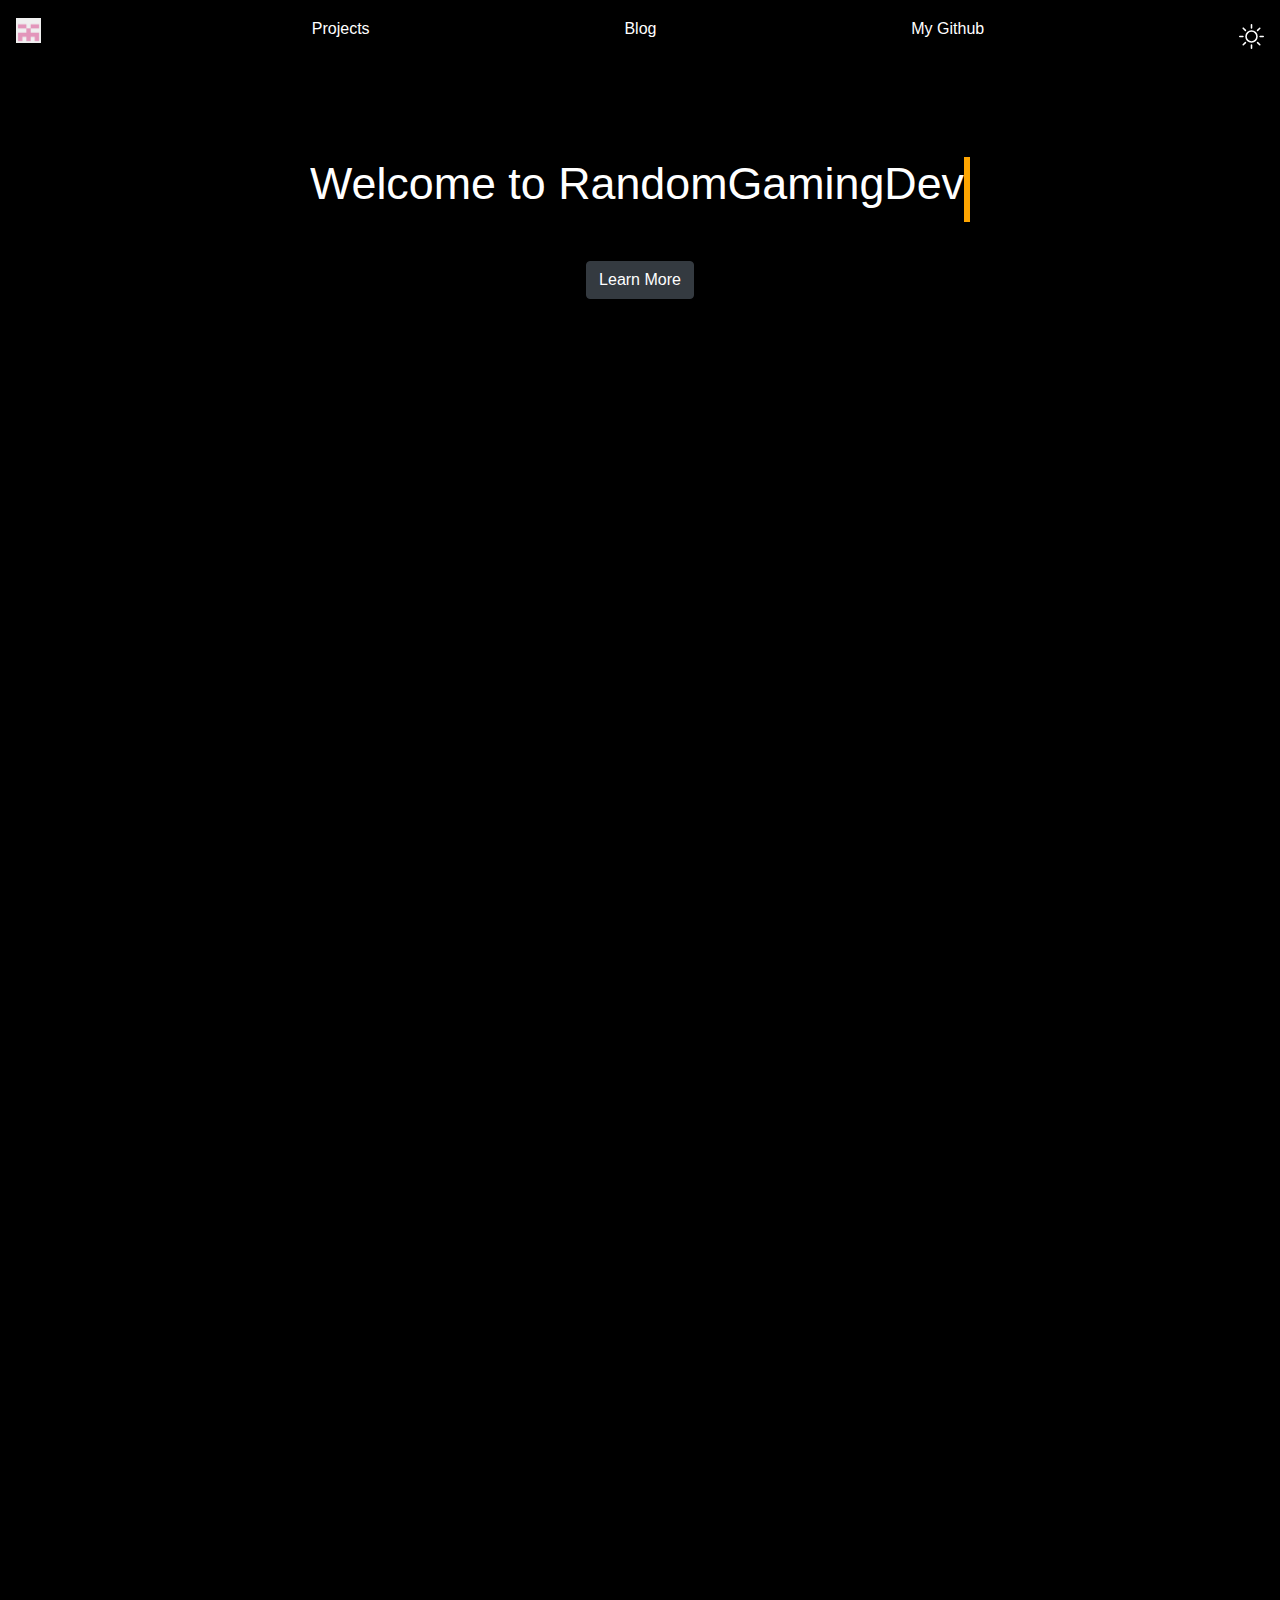
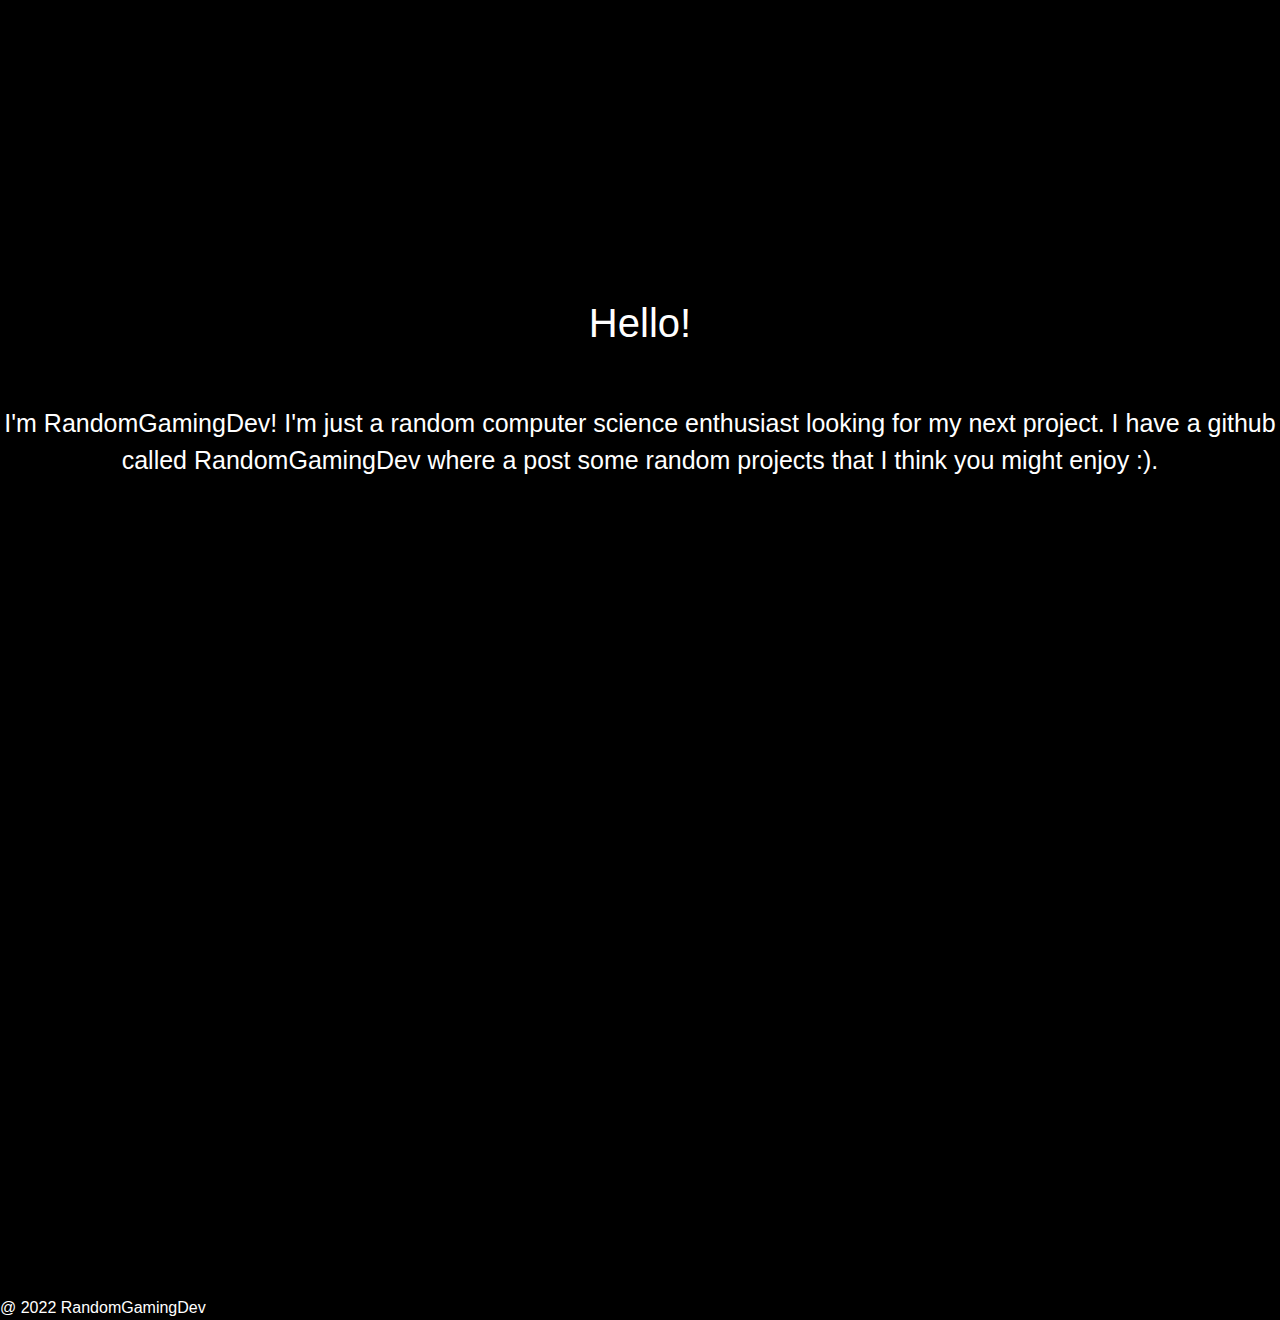
<file: index.html>
<!DOCTYPE html>
<html lang="en">
  <head>
    <meta charset="utf-8">
    <meta name="viewport" content="width=device-width, initial-scale=1.0">
    <meta name="description" content="Hello! Welcome to my website! I'm RandomGamingDev!">
    <meta name="keywords" content="RandomGamingDev, Github, Open, Source, FOSS, Blog, Projects">
    <meta name="author" content="RandomGamingDev">
    <link rel="stylesheet" href="https://cdn.jsdelivr.net/npm/bootstrap@4.3.1/dist/css/bootstrap.min.css" integrity="sha384-ggOyR0iXCbMQv3Xipma34MD+dH/1fQ784/j6cY/iJTQUOhcWr7x9JvoRxT2MZw1T" crossorigin="anonymous">
    <link rel="stylesheet" href="css/styles.css"/>
    <link rel="stylesheet" href="css/animations.css"/>
    <script src="javascript/mode.js"></script> 
    <script src="javascript/learnMore.js"></script> 
    <script src="javascript/getTxt.js"></script> 
    <link rel="icon" href="assets/Profile.png">
    <title>RandomGamingDev</title>
  </head>
  <body class="mode fadeIn-4s" style="width: 100%">
    <noscript>
      <p style="text-align: center;">Sadly, this website doesn't have support for browsers without Javascript enabled. If you'd like to use this website, please enable Javascript in your browser settings. You still, however, can check out my github at <a href="https://github.com/RandomGamingDev">https://github.com/RandomGamingDev</a>. #shamelessplug</p>
    </noscript>

    <div id="navbar">
      <script src="components/navbar/navbar.js"></script>
    </div>

    <div id="home">
      <script src="components/home/home.js"></script>
    </div>

    <script src="https://code.jquery.com/jquery-3.3.1.slim.min.js" integrity="sha384-q8i/X+965DzO0rT7abK41JStQIAqVgRVzpbzo5smXKp4YfRvH+8abtTE1Pi6jizo" crossorigin="anonymous"></script>
    <script src="https://cdn.jsdelivr.net/npm/popper.js@1.14.7/dist/umd/popper.min.js" integrity="sha384-UO2eT0CpHqdSJQ6hJty5KVphtPhzWj9WO1clHTMGa3JDZwrnQq4sF86dIHNDz0W1" crossorigin="anonymous"></script>
    <script src="https://cdn.jsdelivr.net/npm/bootstrap@4.3.1/dist/js/bootstrap.min.js" integrity="sha384-JjSmVgyd0p3pXB1rRibZUAYoIIy6OrQ6VrjIEaFf/nJGzIxFDsf4x0xIM+B07jRM" crossorigin="anonymous"></script>
  </body>
</html>
</file>
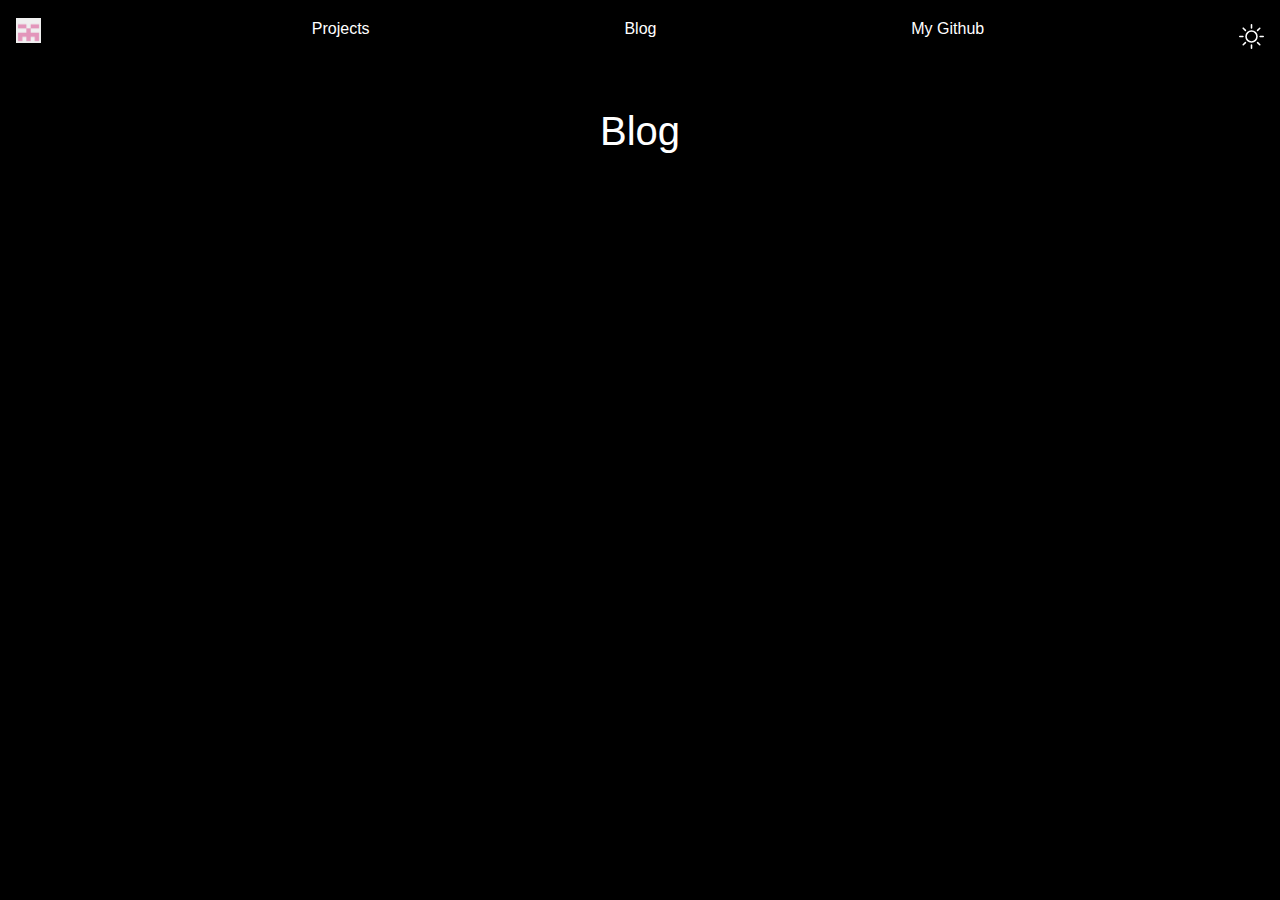
<file: blog.html>
<!DOCTYPE html>
<html lang="en">
  <head>
    <meta charset="utf-8">
    <meta name="description" content="Hello! Welcome to my website! I'm RandomGamingDev!">
    <meta name="keywords" content="RandomGamingDev, Github, Open, Source, FOSS, Blog, Projects">
    <meta name="author" content="RandomGamingDev">
    <link rel="stylesheet" href="https://cdn.jsdelivr.net/npm/bootstrap@4.3.1/dist/css/bootstrap.min.css" integrity="sha384-ggOyR0iXCbMQv3Xipma34MD+dH/1fQ784/j6cY/iJTQUOhcWr7x9JvoRxT2MZw1T" crossorigin="anonymous">
    <link rel="stylesheet" href="css/styles.css"/>
    <link rel="stylesheet" href="css/animations.css"/>
    <script src="javascript/mode.js"></script> 
    <script src="javascript/getTxt.js"></script>
    <link rel="icon" href="assets/Profile.png">
    <title>RandomGamingDev's Blog</title>
  </head>
  <body class="mode" style="width: 100%">
    <noscript>
      <p style="text-align: center;">Sadly, this website doesn't have support for browsers without Javascript enabled. If you'd like to use this website, please enable Javascript in your browser settings. You still, however, can check out my github at <a href="https://github.com/RandomGamingDev">https://github.com/RandomGamingDev</a>. #shamelessplug</p>
    </noscript>

    <div id="navbar">
      <script src="components/navbar/navbar.js"></script>
    </div>

    <div id="blog">
      <h1 style="text-align: center; padding-top: 50px">Blog</h1>
      <script src="components/blog/blog.js"></script>
    </div>

    <script src="https://code.jquery.com/jquery-3.3.1.slim.min.js" integrity="sha384-q8i/X+965DzO0rT7abK41JStQIAqVgRVzpbzo5smXKp4YfRvH+8abtTE1Pi6jizo" crossorigin="anonymous"></script>
    <script src="https://cdn.jsdelivr.net/npm/popper.js@1.14.7/dist/umd/popper.min.js" integrity="sha384-UO2eT0CpHqdSJQ6hJty5KVphtPhzWj9WO1clHTMGa3JDZwrnQq4sF86dIHNDz0W1" crossorigin="anonymous"></script>
    <script src="https://cdn.jsdelivr.net/npm/bootstrap@4.3.1/dist/js/bootstrap.min.js" integrity="sha384-JjSmVgyd0p3pXB1rRibZUAYoIIy6OrQ6VrjIEaFf/nJGzIxFDsf4x0xIM+B07jRM" crossorigin="anonymous"></script>
  </body>
</html>
</file>
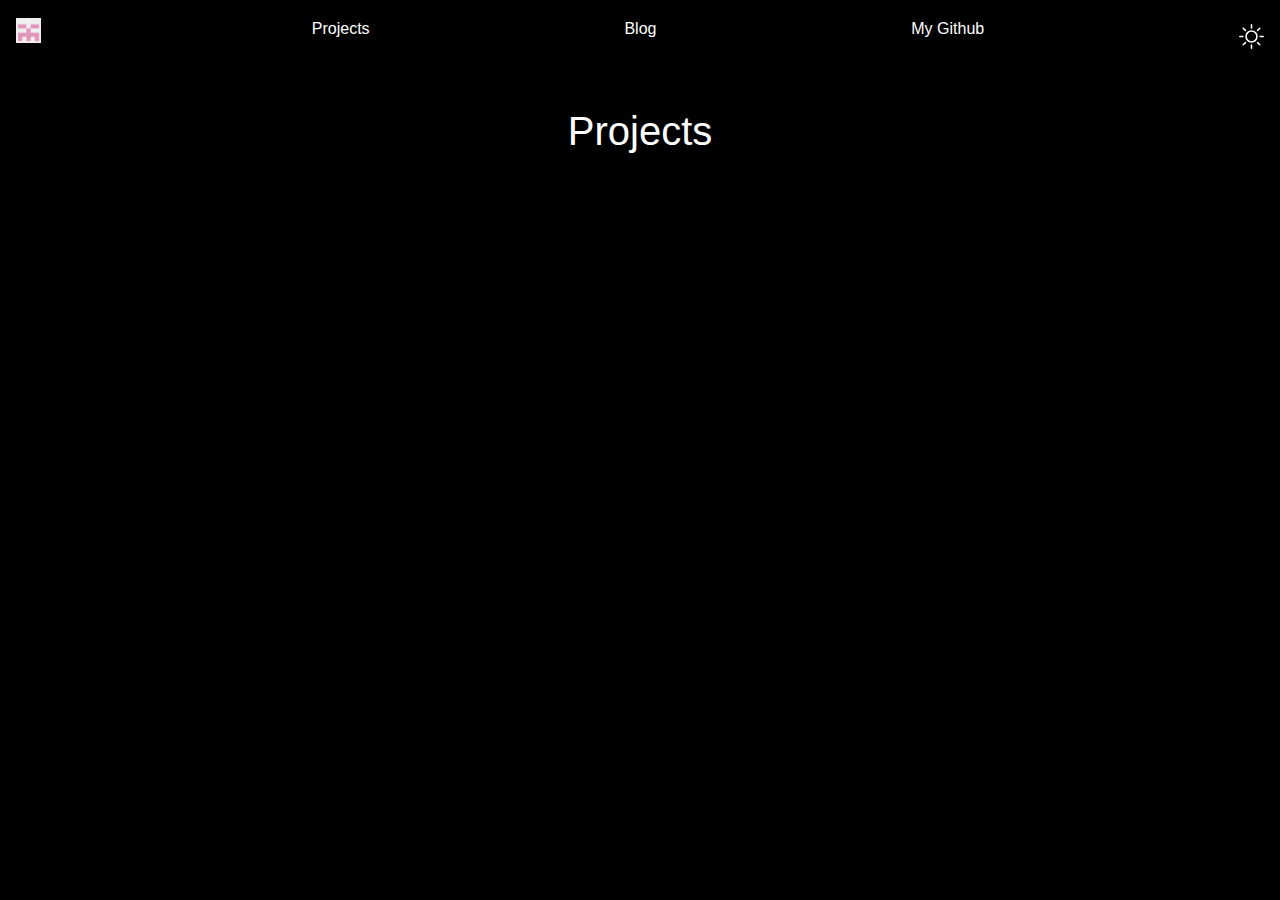
<file: projects.html>
<!DOCTYPE html>
<html lang="en">
  <head>
    <meta charset="utf-8">
    <meta name="description" content="Hello! Welcome to my website! I'm RandomGamingDev!">
    <meta name="keywords" content="RandomGamingDev, Github, Open, Source, FOSS, Blog, Projects">
    <meta name="author" content="RandomGamingDev">
    <link rel="stylesheet" href="https://cdn.jsdelivr.net/npm/bootstrap@4.3.1/dist/css/bootstrap.min.css" integrity="sha384-ggOyR0iXCbMQv3Xipma34MD+dH/1fQ784/j6cY/iJTQUOhcWr7x9JvoRxT2MZw1T" crossorigin="anonymous">
    <link rel="stylesheet" href="css/styles.css"/>
    <link rel="stylesheet" href="css/animations.css"/>
    <script src="javascript/mode.js"></script> 
    <script src="javascript/getTxt.js"></script> 
    <link rel="icon" href="assets/Profile.png">
    <title>RandomGamingDev Projects</title>
  </head>
  <body class="mode" style="width: 100%">
    <noscript>
      <p style="text-align: center;">Sadly, this website doesn't have support for browsers without Javascript enabled. If you'd like to use this website, please enable Javascript in your browser settings. You still, however, can check out my github at <a href="https://github.com/RandomGamingDev">https://github.com/RandomGamingDev</a>. #shamelessplug</p>
    </noscript>

    <div>
      <script src="components/navbar/navbar.js"></script>
    </div>

    <div id="projects">
      <h1 style="text-align: center; padding-top: 50px">Projects</h1>
      <script src="components/projects/projects.js"></script>
    </div>

    <script src="https://code.jquery.com/jquery-3.3.1.slim.min.js" integrity="sha384-q8i/X+965DzO0rT7abK41JStQIAqVgRVzpbzo5smXKp4YfRvH+8abtTE1Pi6jizo" crossorigin="anonymous"></script>
    <script src="https://cdn.jsdelivr.net/npm/popper.js@1.14.7/dist/umd/popper.min.js" integrity="sha384-UO2eT0CpHqdSJQ6hJty5KVphtPhzWj9WO1clHTMGa3JDZwrnQq4sF86dIHNDz0W1" crossorigin="anonymous"></script>
    <script src="https://cdn.jsdelivr.net/npm/bootstrap@4.3.1/dist/js/bootstrap.min.js" integrity="sha384-JjSmVgyd0p3pXB1rRibZUAYoIIy6OrQ6VrjIEaFf/nJGzIxFDsf4x0xIM+B07jRM" crossorigin="anonymous"></script>
  </body>
</html>
</file>
<file: css/styles.css>
:root {
  --background-color: black;
  --default-color: white;
}

.mode {
  background-color: var(--background-color);
  color: var(--default-color);
}

a:link, a:visited, a:hover, a:active {
    color: var(--default-color);
    text-decoration: none;
  }
</file>
<file: css/animations.css>
@keyframes fadeIn {
  from {
    position: absolute;
    top: 100px;
    opacity: 0;   
    }
  to {
    position: absolute;
    top: 0px;
    opacity: 1;
    }   
}

.fadeIn-4s {
    animation-name: fadeIn;
    animation-duration: 4s;
}

@keyframes delayedFadeIn {
  0% {
    opacity: 0%;
  }
  50% {
    opacity: 0%;
  }
  100% {
    opacity: 100%;
  }
}

.delayedFadeIn-4s {
  animation-name: delayedFadeIn;
  animation-duration: 8s;
}

@keyframes typing {
  from { width: 0 }
  to { width: 100% }
}

@keyframes blink-caret {
  from, to { border-color: transparent }
  50% { border-color: orange; }
}

.typewriter {
  overflow: hidden;
  border-right: .15em solid orange;
  white-space: nowrap;
  margin: 0 auto;
  animation: 
    typing 4s steps(40, end),
    blink-caret .75s step-end infinite;
}
</file>
